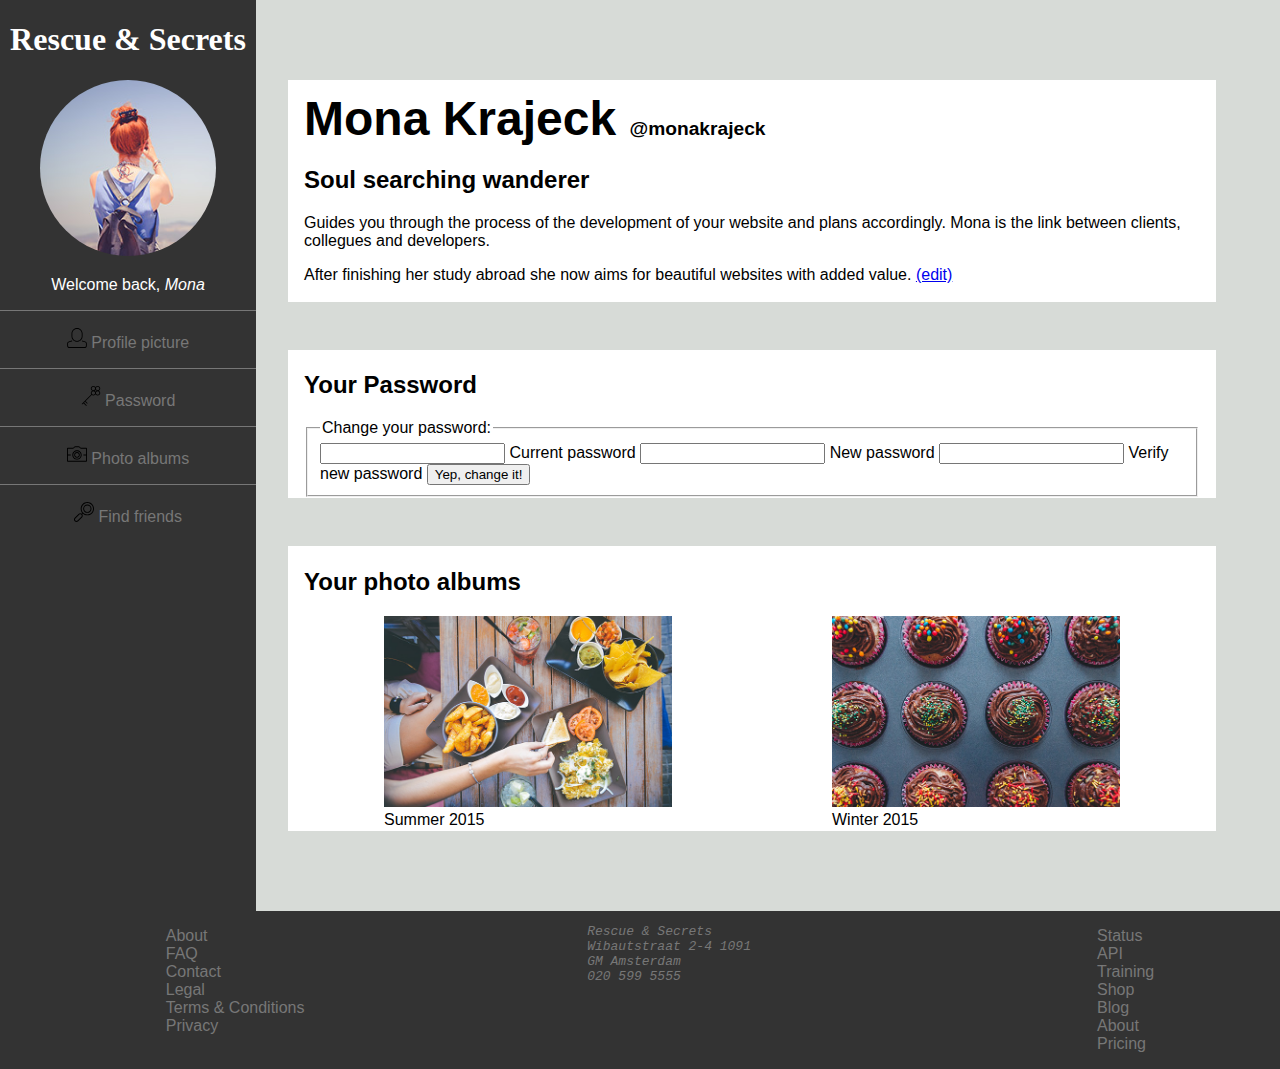
<file: css-to-the-rescue/week1/index.html>
<!DOCTYPE html>
<html lang="en">
	<head>
		<meta charset="utf-8">
		<title>Profile of Mona Krajeck</title>
		<meta name="description" content="">
		<meta name="viewport" content="width=device-width, initial-scale=1">
		<link href='favicon.ico' rel='shortcut icon'>
        <link rel="stylesheet" type="text/css" href="style.css">
	</head>
	<body>

		<!-- De header, met een navigatie -->

		<header>
			<h1>Rescue & Secrets</h1>
			<figure>
				<img src="images/profile-picture-thumb.jpg" alt="Profile picture of Monica Krajeck">
			</figure>
			<p>Welcome back, <em>Mona</em></p>
			<nav>
				<ul>
					<li>
						<a href="#profile-picture">
							<svg xmlns="http://www.w3.org/2000/svg" version="1.1" x="0" y="0" width="622.4" height="622.4" viewBox="0 0 622.4 622.4" xml:space="preserve"><path d="M312.5 430.4c-95.3 0-172.9-77.6-172.9-172.9v-84.6C139.6 77.6 217.1 0 312.5 0 407.8 0 485.4 77.6 485.4 172.9v84.6C485.4 352.8 407.8 430.4 312.5 430.4zM312.5 27.4c-80.2 0-145.5 65.3-145.5 145.5v84.6c0 80.2 65.3 145.5 145.5 145.5 80.2 0 145.5-65.3 145.5-145.5v-84.6C458 92.7 392.7 27.4 312.5 27.4zM543.8 622.4H78.6c-40.5 0-73.4-32.9-73.4-73.4V484.6c0-24 12.1-56.1 69.6-72.9l69.6-19.3c7.3-2 14.8 2.3 16.9 9.6 2 7.3-2.3 14.8-9.6 16.9l-69.4 19.2c-49.7 14.5-49.7 38.6-49.7 46.5v64.4c0 25.4 20.6 46 46 46h465.2c25.4 0 46-20.6 46-46V484.6c0-21.4-16.8-37-49.8-46.5l-66.2-18.5c-7.3-2-11.5-9.6-9.5-16.9 2-7.3 9.6-11.6 16.9-9.5l66.3 18.5c57.6 16.6 69.7 48.8 69.7 72.9v64.4C617.2 589.5 584.3 622.4 543.8 622.4z"/></svg>
							Profile picture
						</a>
					</li>
					<li>
						<a href="#password">
							<svg xmlns="http://www.w3.org/2000/svg" version="1.1" x="0" y="0" width="663.1" height="663.1" viewBox="0 0 663.1 663.1" xml:space="preserve"><path d="M552.4 170.2c-46.9 0-85.1-38.2-85.1-85.1 0-46.9 38.2-85.1 85.1-85.1 46.9 0 85.1 38.2 85.1 85.1C637.5 132.1 599.3 170.2 552.4 170.2zM552.4 28.6c-31.2 0-56.6 25.4-56.6 56.6 0 31.2 25.4 56.6 56.6 56.6 31.2 0 56.6-25.4 56.6-56.6C609 53.9 583.6 28.6 552.4 28.6zM552.4 318.4L552.4 318.4c-46.9 0-85.1-38.2-85.1-85.1 0-46.9 38.2-85.1 85.1-85.1 46.9 0 85.1 38.2 85.1 85.1C637.5 280.2 599.4 318.4 552.4 318.4zM552.4 176.7c-31.2 0-56.6 25.4-56.6 56.6 0 31.2 25.4 56.6 56.6 56.6 31.2 0 56.6-25.4 56.6-56.6C609 202.1 583.6 176.7 552.4 176.7z"/><path d="M410.4 170.2h0c-46.9 0-85.1-38.2-85.1-85.1 0-46.9 38.2-85.1 85.1-85.1 46.9 0 85.1 38.2 85.1 85.1 0 22.7-8.8 44.1-24.9 60.2C454.5 161.4 433.1 170.2 410.4 170.2zM410.3 28.6c-31.2 0-56.6 25.4-56.6 56.6 0 31.2 25.4 56.6 56.6 56.6h0c15.1 0 29.3-5.9 40-16.6 10.7-10.7 16.6-24.9 16.6-40C466.9 53.9 441.5 28.6 410.3 28.6zM410.3 318.4L410.3 318.4c-46.9 0-85.1-38.2-85.1-85.1 0-46.9 38.2-85.1 85.1-85.1 46.9 0 85.1 38.2 85.1 85.1C495.4 280.2 457.3 318.4 410.3 318.4zM410.3 176.7c-31.2 0-56.6 25.4-56.6 56.6 0 31.2 25.4 56.6 56.6 56.6 31.2 0 56.6-25.4 56.6-56.6C466.9 202.1 441.5 176.7 410.3 176.7z"/><path d="M39.8 611.4c-3.7 0-7.3-1.4-10.1-4.2 -5.6-5.6-5.6-14.6 0-20.2l313.5-313.5c5.6-5.6 14.6-5.6 20.2 0 5.6 5.6 5.6 14.6 0 20.2L49.9 607.2C47.1 610 43.5 611.4 39.8 611.4zM202.8 585.6c-3.7 0-7.3-1.4-10.1-4.2l-63.5-63.5c-5.6-5.6-5.6-14.6 0-20.2 5.6-5.6 14.6-5.6 20.2 0l63.5 63.5c5.6 5.6 5.6 14.6 0 20.2C210.1 584.2 206.4 585.6 202.8 585.6zM176.1 663.1c-3.7 0-7.3-1.4-10.1-4.2L77.1 570c-5.6-5.6-5.6-14.6 0-20.2 5.6-5.6 14.6-5.6 20.2 0l88.9 88.9c5.6 5.6 5.6 14.6 0 20.2C183.4 661.7 179.7 663.1 176.1 663.1z"/></svg>
							Password
						</a>
					</li>
					<li>
						<a href="#photo-albums">
							<svg xmlns="http://www.w3.org/2000/svg" version="1.1" x="0" y="0" width="612" height="612" viewBox="0 0 612 612" xml:space="preserve"><path d="M581.3 541.3H30.7C13.8 541.3 0 527.5 0 510.5V145.2c0-17 13.8-30.7 30.7-30.7h149.7c4.9 0 13.2-3.8 16.4-7.4l16.7-19c8.6-9.8 24.9-17.2 38-17.2h107.4c13.1 0 29.4 7.4 38 17.2l16.7 19c3.2 3.7 11.5 7.4 16.4 7.4h151.3c17 0 30.7 13.8 30.7 30.7v365.3C612 527.5 598.2 541.3 581.3 541.3zM30.7 143.2c-1.1 0-2 0.9-2 2v365.3c0 1.1 0.9 2 2 2h550.5c1.1 0 2-0.9 2-2V145.2c0-1.1-0.9-2-2-2H430c-13.1 0-29.4-7.4-38-17.2l-16.7-19c-3.2-3.7-11.5-7.4-16.4-7.4H251.5c-4.9 0-13.2 3.7-16.4 7.4l-16.7 19c-8.6 9.8-24.9 17.2-38 17.2H30.7zM306 476.7c-79.2 0-143.6-64.4-143.6-143.6 0-79.2 64.4-143.6 143.6-143.6s143.6 64.4 143.6 143.6C449.6 412.2 385.2 476.7 306 476.7zM306 218.1c-63.4 0-114.9 51.6-114.9 114.9 0 63.4 51.6 114.9 114.9 114.9s114.9-51.6 114.9-114.9C420.9 269.7 369.4 218.1 306 218.1zM593 350.7h-81.2c-7.9 0-14.4-6.4-14.4-14.4s6.4-14.4 14.4-14.4h81.2c7.9 0 14.4 6.4 14.4 14.4S600.9 350.7 593 350.7zM105.7 350.7H19.7c-7.9 0-14.4-6.4-14.4-14.4s6.4-14.4 14.4-14.4h86c7.9 0 14.4 6.4 14.4 14.4S113.6 350.7 105.7 350.7zM306 419.6c-47.7 0-86.5-38.8-86.5-86.5 0-47.7 38.8-86.5 86.5-86.5 47.7 0 86.5 38.8 86.5 86.5C392.5 380.8 353.7 419.6 306 419.6zM306 275.3c-31.9 0-57.8 25.9-57.8 57.8 0 31.9 25.9 57.8 57.8 57.8 31.9 0 57.8-25.9 57.8-57.8C363.8 301.2 337.9 275.3 306 275.3z"/></svg>
							Photo albums
						</a>
					</li>
					<li>
						<a href="#find-friends">
							<svg xmlns="http://www.w3.org/2000/svg" version="1.1" x="0" y="0" width="612" height="612" viewBox="0 0 612 612" xml:space="preserve"><path d="M408 407.9c-54.5 0-105.7-21.2-144.2-59.7 -79.5-79.5-79.5-208.9 0-288.4 38.5-38.5 89.7-59.7 144.2-59.7 54.5 0 105.7 21.2 144.2 59.7C590.8 98.3 612 149.5 612 204s-21.2 105.7-59.7 144.2C513.7 386.7 462.5 407.9 408 407.9zM408 29.2c-46.7 0-90.6 18.2-123.6 51.2 -68.1 68.1-68.1 179 0 247.2 33 33 76.9 51.2 123.6 51.2 46.7 0 90.6-18.2 123.6-51.2 33-33 51.2-76.9 51.2-123.6s-18.2-90.6-51.2-123.6C498.6 47.4 454.7 29.2 408 29.2zM244.2 382.4c-3.7 0-7.5-1.4-10.3-4.3 -5.7-5.7-5.7-14.9 0-20.6l23.4-23.4c5.7-5.7 14.9-5.7 20.6 0 5.7 5.7 5.7 14.9 0 20.6L254.5 378.1C251.7 381 247.9 382.4 244.2 382.4zM75.6 612c-20.2 0-39.2-7.9-53.4-22.1C7.9 575.6 0 556.6 0 536.4c0-20.2 7.9-39.2 22.1-53.4l116.3-116.3c14.3-14.3 33.2-22.1 53.4-22.1 20.2 0 39.2 7.9 53.4 22.1 29.5 29.5 29.5 77.4 0 106.9L129 589.9C114.7 604.1 95.7 612 75.6 612zM191.8 373.8c-12.4 0-24 4.8-32.8 13.6L42.8 503.7c-8.8 8.8-13.6 20.4-13.6 32.8 0 12.4 4.8 24 13.6 32.8 8.8 8.8 20.4 13.6 32.8 13.6 12.4 0 24-4.8 32.8-13.6l116.3-116.3c18.1-18.1 18.1-47.5 0-65.6C215.9 378.6 204.2 373.8 191.8 373.8zM408 332.3c-34.3 0-66.5-13.4-90.7-37.6 -50-50-50-131.4 0-181.5 24.2-24.2 56.5-37.6 90.7-37.6 34.3 0 66.5 13.4 90.7 37.6 50 50 50 131.4 0 181.5C474.5 318.9 442.3 332.3 408 332.3zM408 104.8c-26.5 0-51.4 10.3-70.1 29 -38.6 38.6-38.6 101.5 0 140.2 18.7 18.7 43.6 29 70.1 29 26.5 0 51.4-10.3 70.1-29 38.6-38.7 38.6-101.5 0-140.2C459.4 115.2 434.5 104.8 408 104.8z"/></svg>
							Find friends
						</a>
					</li>
				</ul>
			</nav>
		</header>



		<!-- De main content begint hier -->
		<main>
			<article>
				<header>
					<h1>Mona Krajeck <span>@monakrajeck</span></h1>
					<h2>Soul searching wanderer</h2>
				</header>
				<p>
					Guides you through the process of the development of your website and plans accordingly. Mona is the link between clients, collegues and developers.
				</p>
				<p>
					After finishing her study abroad she now aims for beautiful websites with added value. <a href="/">(edit)</a>
				</p>
			</article>


			<section id="profile-picture">
				<div>
					<figure class="current-profile-picture">
						<img class="profile-picture" src="images/profile-picture.jpg">
					</figure>
				</div>
								<div>
					<header>
										<h2>Your profile picture</h2>
						<h3>Upload a new profile picture</h3>
					</header>
					<a title="Opens upload window" role="button" href="/">Upload</a>
				</div>
				<header>
								<h3>Select a filter</h3>
					</header>
				<section class="filter-effects">
									<figure class="effect-01">
						<img class="profile-picture " src="images/profile-picture.jpg" alt="Image effect: lighten">
						<figcaption>Lighten</figcaption>
					</figure>

									<figure class="effect-02">
						<img class="profile-picture" src="images/profile-picture.jpg" alt="Image effect: overlay">
						<figcaption>Overlay</figcaption>
					</figure>

								<figure class="effect-03">
						<img class="profile-picture" src="images/profile-picture.jpg" alt="Image effect: soft light">
						<figcaption>Soft Light</figcaption>
					</figure>

					<figure class="effect-04">
							<img class="profile-picture" src="images/profile-picture.jpg" alt="Image effect: color">
						<figcaption>Color</figcaption>
					</figure>

										<figure class="effect-05">
						<img class="profile-picture" src="images/profile-picture.jpg" alt="Image effect: difference">
						<figcaption>Difference</figcaption>
					</figure>
				</section>
						<a role="button" href="/">Save</a>
			</section>


			<article id="password">
				<header>
					<h2>Your Password</h2>
				</header>

				<form action="" method="post">
					<fieldset>
						<legend>Change your password:</legend>
						<label>
							<input id="current-password" type="password" required>
							<span>Current password</span>
						</label>
						<label>
							<input id="current-password" type="password" required>
							<span>New password</span>
						</label>
						<label>
							<input id="current-password" type="password" required>
							<span>Verify new password</span>
						</label>
						<button role="button" type="submit">Yep, change it!</button>
					</fieldset>
				</form>
			</article>

			<article id="photo-albums">
				<header>
					<h2>Your photo albums</h2>
				</header>

				<figure>
					<img src="images/image-01.jpg" alt="Photoalbum of Summer 2015">
					<figcaption>
						Summer 2015
					</figcaption>
				</figure>
				<figure>
					<img src="images/image-02.jpg" alt="Photoalbum of winter 2015">
					<figcaption>
						Winter 2015
					</figcaption>
				</figure>
			</article>
			<!-- Dit mag je in week 3 uit de comments halen. -->
				<!-- <article id="find-friends">
					<header>
						<h2>Find friends</h2>
						<a href="#password">
													<svg xmlns="http://www.w3.org/2000/svg" version="1.1" x="0" y="0" width="612" height="612" viewBox="0 0 612 612" xml:space="preserve"><path d="M423.2 438c-3.8 0-7.5-1.4-10.4-4.3L178.4 199.2c-5.7-5.7-5.7-15.1 0-20.8 5.8-5.8 15.1-5.8 20.8 0l234.5 234.5c5.8 5.8 5.8 15.1 0 20.8C430.8 436.5 427 438 423.2 438zM188.8 438c-3.8 0-7.5-1.4-10.4-4.3 -5.7-5.7-5.7-15.1 0-20.8l234.4-234.5c5.8-5.8 15.1-5.8 20.8 0 5.8 5.7 5.8 15.1 0 20.8l-234.4 234.5C196.3 436.5 192.5 438 188.8 438z"/><path d="M306 612v-14.7l0 14.7c-168.7 0-306-137.3-306-306C0 137.3 137.3 0 306 0c168.7 0 306 137.3 306 306C612 474.7 474.7 612 306 612zM306 29.4c-152.5 0-276.6 124.1-276.6 276.6 0 152.5 124.1 276.6 276.6 276.6h0c152.5 0 276.5-124.1 276.5-276.6C582.6 153.5 458.5 29.4 306 29.4z"/></svg>
												</a>
					</header>
									<figure class="effect-01">
						<img class="profile-picture " src="images/profile-picture-08.jpg">
											<figcaption>Sarah S.</figcaption>
					</figure>
					<figure class="effect-04">
											<img class="profile-picture " src="images/profile-picture-01.jpg">
						<figcaption>Nerwin B.</figcaption>
					</figure>
					<figure class="effect-01">
						<img class="profile-picture " src="images/profile-picture-02.jpg">
						<figcaption>Lighten</figcaption>
					</figure>
										<figure class="effect-03">
						<img class="profile-picture " src="images/profile-picture-03.jpg">
											<figcaption>Lighten</figcaption>
					</figure>
					<figure class="effect-01">
										<img class="profile-picture " src="images/profile-picture-04.jpg">
						<figcaption>Lighten</figcaption>
					</figure>
										<figure class="effect-05">
						<img class="profile-picture " src="images/profile-picture-05.jpg">
											<figcaption>Lighten</figcaption>
					</figure>
					<figure class="effect-01">
										<img class="profile-picture " src="images/profile-picture-06.jpg">
						<figcaption>Lighten</figcaption>
					</figure>
										<figure class="effect-05">
						<img class="profile-picture " src="images/profile-picture-07.jpg">
											<figcaption>Lighten</figcaption>
					</figure>
				</article>
				<div title="Load more articles" class="loader">Loading…</div> -->
		</main>
		<footer>
			<nav>
				<ul>
					<li><a href="">About</a></li>
					<li><a href="">FAQ</a></li>
					<li><a href="">Contact</a></li>
					<li><a href="">Legal</a></li>
					<li><a href="">Terms & Conditions</a></li>
					<li><a href="">Privacy</a></li>
				</ul>
			</nav>
			<address>
				<pre>
    Rescue & Secrets
    Wibautstraat 2-4 1091
    GM Amsterdam 
    020 599 5555
				</pre>
			</address>
			<ul>
				<li><a href="">Status</a></li>
				<li><a href="">API</a></li>
				<li><a href="">Training</a></li>
				<li><a href="">Shop</a></li>
				<li><a href="">Blog</a></li>
				<li><a href="">About</a></li>
				<li><a href="">Pricing</a></li>
			</ul>
		</footer>
	</body>
</html>
</file>
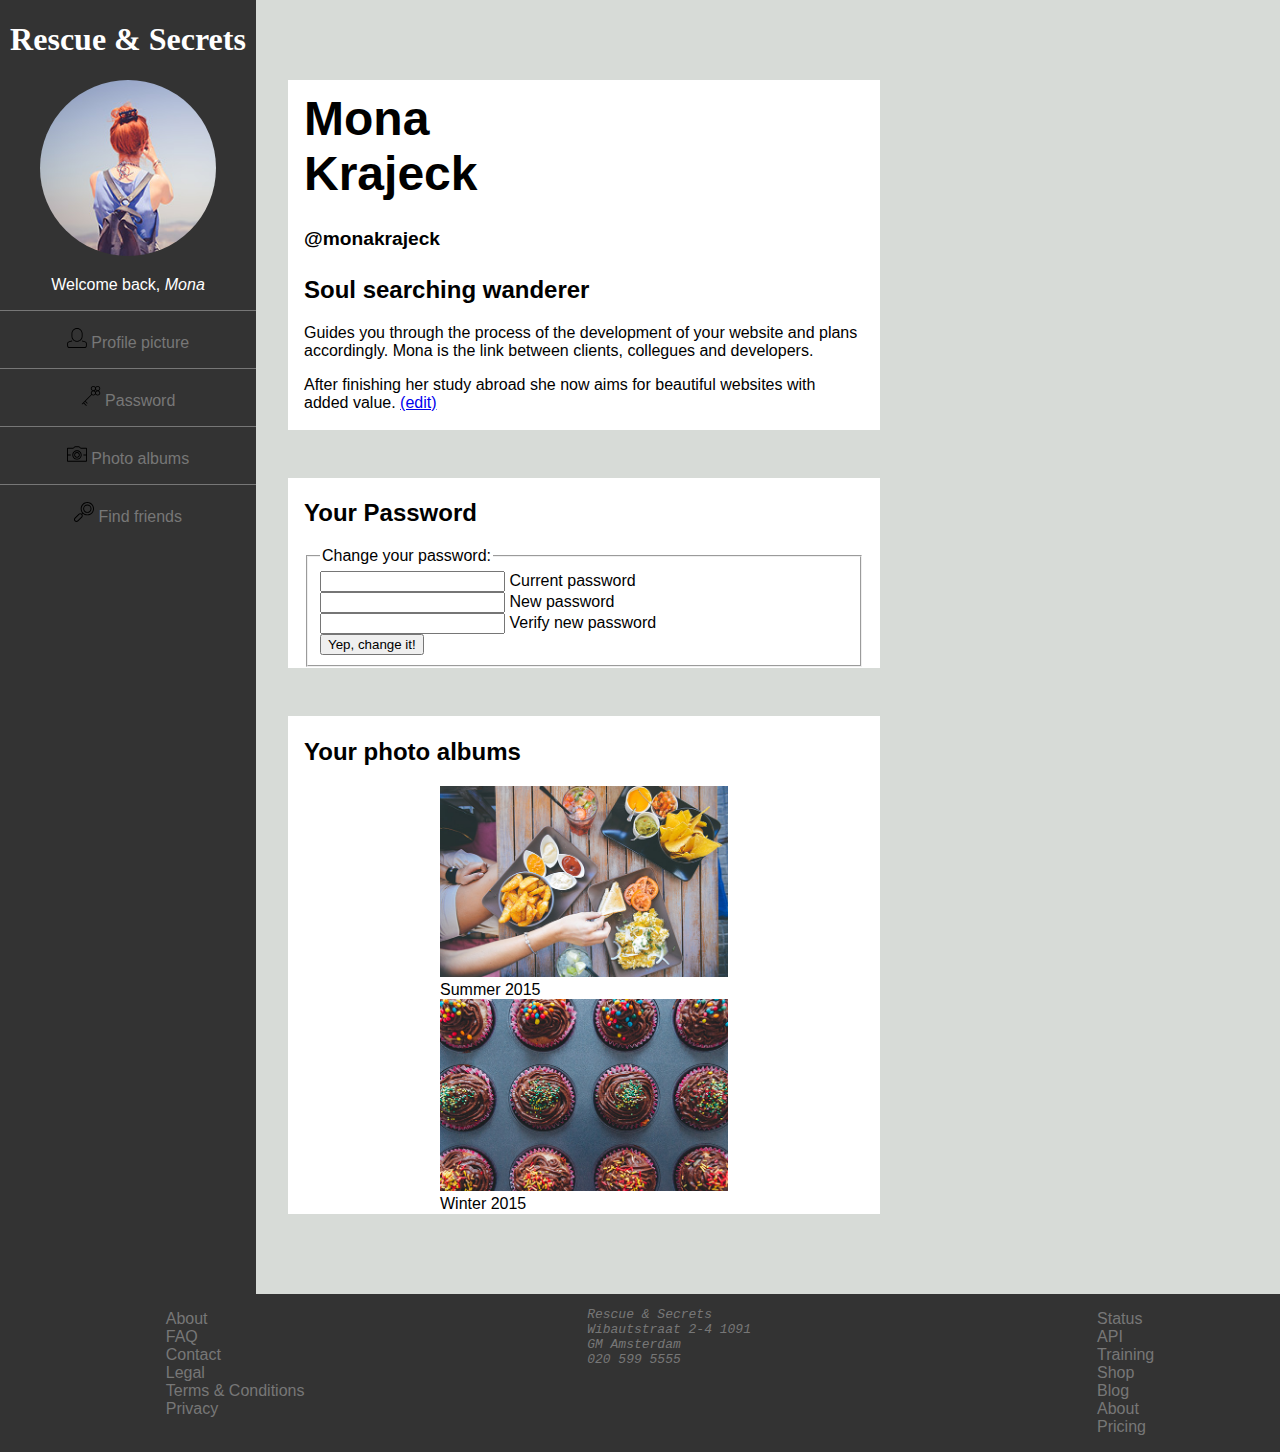
<file: css-to-the-rescue/week2/index.html>
<!DOCTYPE html>
<html lang="en">
	<head>
		<meta charset="utf-8">
		<title>Profile of Mona Krajeck</title>
		<meta name="description" content="">
		<meta name="viewport" content="width=device-width, initial-scale=1">
		<link href='favicon.ico' rel='shortcut icon'>
        <link rel="stylesheet" type="text/css" href="style.css">
	</head>
	<body>

		<!-- De header, met een navigatie -->

		<header>
			<h1>Rescue & Secrets</h1>
			<figure>
				<img src="images/profile-picture-thumb.jpg" alt="Profile picture of Monica Krajeck">
			</figure>
			<p>Welcome back, <em>Mona</em></p>
			<nav>
				<ul>
					<li>
						<a href="#profile-picture">
							<svg xmlns="http://www.w3.org/2000/svg" version="1.1" x="0" y="0" width="622.4" height="622.4" viewBox="0 0 622.4 622.4" xml:space="preserve"><path d="M312.5 430.4c-95.3 0-172.9-77.6-172.9-172.9v-84.6C139.6 77.6 217.1 0 312.5 0 407.8 0 485.4 77.6 485.4 172.9v84.6C485.4 352.8 407.8 430.4 312.5 430.4zM312.5 27.4c-80.2 0-145.5 65.3-145.5 145.5v84.6c0 80.2 65.3 145.5 145.5 145.5 80.2 0 145.5-65.3 145.5-145.5v-84.6C458 92.7 392.7 27.4 312.5 27.4zM543.8 622.4H78.6c-40.5 0-73.4-32.9-73.4-73.4V484.6c0-24 12.1-56.1 69.6-72.9l69.6-19.3c7.3-2 14.8 2.3 16.9 9.6 2 7.3-2.3 14.8-9.6 16.9l-69.4 19.2c-49.7 14.5-49.7 38.6-49.7 46.5v64.4c0 25.4 20.6 46 46 46h465.2c25.4 0 46-20.6 46-46V484.6c0-21.4-16.8-37-49.8-46.5l-66.2-18.5c-7.3-2-11.5-9.6-9.5-16.9 2-7.3 9.6-11.6 16.9-9.5l66.3 18.5c57.6 16.6 69.7 48.8 69.7 72.9v64.4C617.2 589.5 584.3 622.4 543.8 622.4z"/></svg>
							Profile picture
						</a>
					</li>
					<li>
						<a href="#password">
							<svg xmlns="http://www.w3.org/2000/svg" version="1.1" x="0" y="0" width="663.1" height="663.1" viewBox="0 0 663.1 663.1" xml:space="preserve"><path d="M552.4 170.2c-46.9 0-85.1-38.2-85.1-85.1 0-46.9 38.2-85.1 85.1-85.1 46.9 0 85.1 38.2 85.1 85.1C637.5 132.1 599.3 170.2 552.4 170.2zM552.4 28.6c-31.2 0-56.6 25.4-56.6 56.6 0 31.2 25.4 56.6 56.6 56.6 31.2 0 56.6-25.4 56.6-56.6C609 53.9 583.6 28.6 552.4 28.6zM552.4 318.4L552.4 318.4c-46.9 0-85.1-38.2-85.1-85.1 0-46.9 38.2-85.1 85.1-85.1 46.9 0 85.1 38.2 85.1 85.1C637.5 280.2 599.4 318.4 552.4 318.4zM552.4 176.7c-31.2 0-56.6 25.4-56.6 56.6 0 31.2 25.4 56.6 56.6 56.6 31.2 0 56.6-25.4 56.6-56.6C609 202.1 583.6 176.7 552.4 176.7z"/><path d="M410.4 170.2h0c-46.9 0-85.1-38.2-85.1-85.1 0-46.9 38.2-85.1 85.1-85.1 46.9 0 85.1 38.2 85.1 85.1 0 22.7-8.8 44.1-24.9 60.2C454.5 161.4 433.1 170.2 410.4 170.2zM410.3 28.6c-31.2 0-56.6 25.4-56.6 56.6 0 31.2 25.4 56.6 56.6 56.6h0c15.1 0 29.3-5.9 40-16.6 10.7-10.7 16.6-24.9 16.6-40C466.9 53.9 441.5 28.6 410.3 28.6zM410.3 318.4L410.3 318.4c-46.9 0-85.1-38.2-85.1-85.1 0-46.9 38.2-85.1 85.1-85.1 46.9 0 85.1 38.2 85.1 85.1C495.4 280.2 457.3 318.4 410.3 318.4zM410.3 176.7c-31.2 0-56.6 25.4-56.6 56.6 0 31.2 25.4 56.6 56.6 56.6 31.2 0 56.6-25.4 56.6-56.6C466.9 202.1 441.5 176.7 410.3 176.7z"/><path d="M39.8 611.4c-3.7 0-7.3-1.4-10.1-4.2 -5.6-5.6-5.6-14.6 0-20.2l313.5-313.5c5.6-5.6 14.6-5.6 20.2 0 5.6 5.6 5.6 14.6 0 20.2L49.9 607.2C47.1 610 43.5 611.4 39.8 611.4zM202.8 585.6c-3.7 0-7.3-1.4-10.1-4.2l-63.5-63.5c-5.6-5.6-5.6-14.6 0-20.2 5.6-5.6 14.6-5.6 20.2 0l63.5 63.5c5.6 5.6 5.6 14.6 0 20.2C210.1 584.2 206.4 585.6 202.8 585.6zM176.1 663.1c-3.7 0-7.3-1.4-10.1-4.2L77.1 570c-5.6-5.6-5.6-14.6 0-20.2 5.6-5.6 14.6-5.6 20.2 0l88.9 88.9c5.6 5.6 5.6 14.6 0 20.2C183.4 661.7 179.7 663.1 176.1 663.1z"/></svg>
							Password
						</a>
					</li>
					<li>
						<a href="#photo-albums">
							<svg xmlns="http://www.w3.org/2000/svg" version="1.1" x="0" y="0" width="612" height="612" viewBox="0 0 612 612" xml:space="preserve"><path d="M581.3 541.3H30.7C13.8 541.3 0 527.5 0 510.5V145.2c0-17 13.8-30.7 30.7-30.7h149.7c4.9 0 13.2-3.8 16.4-7.4l16.7-19c8.6-9.8 24.9-17.2 38-17.2h107.4c13.1 0 29.4 7.4 38 17.2l16.7 19c3.2 3.7 11.5 7.4 16.4 7.4h151.3c17 0 30.7 13.8 30.7 30.7v365.3C612 527.5 598.2 541.3 581.3 541.3zM30.7 143.2c-1.1 0-2 0.9-2 2v365.3c0 1.1 0.9 2 2 2h550.5c1.1 0 2-0.9 2-2V145.2c0-1.1-0.9-2-2-2H430c-13.1 0-29.4-7.4-38-17.2l-16.7-19c-3.2-3.7-11.5-7.4-16.4-7.4H251.5c-4.9 0-13.2 3.7-16.4 7.4l-16.7 19c-8.6 9.8-24.9 17.2-38 17.2H30.7zM306 476.7c-79.2 0-143.6-64.4-143.6-143.6 0-79.2 64.4-143.6 143.6-143.6s143.6 64.4 143.6 143.6C449.6 412.2 385.2 476.7 306 476.7zM306 218.1c-63.4 0-114.9 51.6-114.9 114.9 0 63.4 51.6 114.9 114.9 114.9s114.9-51.6 114.9-114.9C420.9 269.7 369.4 218.1 306 218.1zM593 350.7h-81.2c-7.9 0-14.4-6.4-14.4-14.4s6.4-14.4 14.4-14.4h81.2c7.9 0 14.4 6.4 14.4 14.4S600.9 350.7 593 350.7zM105.7 350.7H19.7c-7.9 0-14.4-6.4-14.4-14.4s6.4-14.4 14.4-14.4h86c7.9 0 14.4 6.4 14.4 14.4S113.6 350.7 105.7 350.7zM306 419.6c-47.7 0-86.5-38.8-86.5-86.5 0-47.7 38.8-86.5 86.5-86.5 47.7 0 86.5 38.8 86.5 86.5C392.5 380.8 353.7 419.6 306 419.6zM306 275.3c-31.9 0-57.8 25.9-57.8 57.8 0 31.9 25.9 57.8 57.8 57.8 31.9 0 57.8-25.9 57.8-57.8C363.8 301.2 337.9 275.3 306 275.3z"/></svg>
							Photo albums
						</a>
					</li>
					<li>
						<a href="#find-friends">
							<svg xmlns="http://www.w3.org/2000/svg" version="1.1" x="0" y="0" width="612" height="612" viewBox="0 0 612 612" xml:space="preserve"><path d="M408 407.9c-54.5 0-105.7-21.2-144.2-59.7 -79.5-79.5-79.5-208.9 0-288.4 38.5-38.5 89.7-59.7 144.2-59.7 54.5 0 105.7 21.2 144.2 59.7C590.8 98.3 612 149.5 612 204s-21.2 105.7-59.7 144.2C513.7 386.7 462.5 407.9 408 407.9zM408 29.2c-46.7 0-90.6 18.2-123.6 51.2 -68.1 68.1-68.1 179 0 247.2 33 33 76.9 51.2 123.6 51.2 46.7 0 90.6-18.2 123.6-51.2 33-33 51.2-76.9 51.2-123.6s-18.2-90.6-51.2-123.6C498.6 47.4 454.7 29.2 408 29.2zM244.2 382.4c-3.7 0-7.5-1.4-10.3-4.3 -5.7-5.7-5.7-14.9 0-20.6l23.4-23.4c5.7-5.7 14.9-5.7 20.6 0 5.7 5.7 5.7 14.9 0 20.6L254.5 378.1C251.7 381 247.9 382.4 244.2 382.4zM75.6 612c-20.2 0-39.2-7.9-53.4-22.1C7.9 575.6 0 556.6 0 536.4c0-20.2 7.9-39.2 22.1-53.4l116.3-116.3c14.3-14.3 33.2-22.1 53.4-22.1 20.2 0 39.2 7.9 53.4 22.1 29.5 29.5 29.5 77.4 0 106.9L129 589.9C114.7 604.1 95.7 612 75.6 612zM191.8 373.8c-12.4 0-24 4.8-32.8 13.6L42.8 503.7c-8.8 8.8-13.6 20.4-13.6 32.8 0 12.4 4.8 24 13.6 32.8 8.8 8.8 20.4 13.6 32.8 13.6 12.4 0 24-4.8 32.8-13.6l116.3-116.3c18.1-18.1 18.1-47.5 0-65.6C215.9 378.6 204.2 373.8 191.8 373.8zM408 332.3c-34.3 0-66.5-13.4-90.7-37.6 -50-50-50-131.4 0-181.5 24.2-24.2 56.5-37.6 90.7-37.6 34.3 0 66.5 13.4 90.7 37.6 50 50 50 131.4 0 181.5C474.5 318.9 442.3 332.3 408 332.3zM408 104.8c-26.5 0-51.4 10.3-70.1 29 -38.6 38.6-38.6 101.5 0 140.2 18.7 18.7 43.6 29 70.1 29 26.5 0 51.4-10.3 70.1-29 38.6-38.7 38.6-101.5 0-140.2C459.4 115.2 434.5 104.8 408 104.8z"/></svg>
							Find friends
						</a>
					</li>
				</ul>
			</nav>
		</header>



		<!-- De main content begint hier -->
		<main>
			<article>
				<header>
					<h1>Mona Krajeck <span>@monakrajeck</span></h1>
					<h2>Soul searching wanderer</h2>
				</header>
				<p>
					Guides you through the process of the development of your website and plans accordingly. Mona is the link between clients, collegues and developers.
				</p>
				<p>
					After finishing her study abroad she now aims for beautiful websites with added value. <a href="/">(edit)</a>
				</p>
			</article>


			<section id="profile-picture">
                <span><a href="#">close</a></span>
				<div>
					<figure class="current-profile-picture">
						<img class="profile-picture" src="images/profile-picture.jpg">
					</figure>
				</div>
								<div>
					<header>
										<h2>Your profile picture</h2>
						<h3>Upload a new profile picture</h3>
					</header>
					<a title="Opens upload window" role="button" href="/">Upload</a>
				</div>
				<header>
								<h3>Select a filter</h3>
					</header>
				<section class="filter-effects">
									<figure class="effect-01">
						<img class="profile-picture " src="images/profile-picture.jpg" alt="Image effect: lighten">
						<figcaption>Lighten</figcaption>
					</figure>

									<figure class="effect-02">
						<img class="profile-picture" src="images/profile-picture.jpg" alt="Image effect: overlay">
						<figcaption>Overlay</figcaption>
					</figure>

								<figure class="effect-03">
						<img class="profile-picture" src="images/profile-picture.jpg" alt="Image effect: soft light">
						<figcaption>Soft Light</figcaption>
					</figure>

					<figure class="effect-04">
							<img class="profile-picture" src="images/profile-picture.jpg" alt="Image effect: color">
						<figcaption>Color</figcaption>
					</figure>

										<figure class="effect-05">
						<img class="profile-picture" src="images/profile-picture.jpg" alt="Image effect: difference">
						<figcaption>Difference</figcaption>
					</figure>
				</section>
						<a role="button" href="/">Save</a>
			</section>


			<article id="password">
				<header>
					<h2>Your Password</h2>
				</header>

				<form action="" method="post">
					<fieldset>
						<legend>Change your password:</legend>
						<label>
							<input id="current-password" type="password" required>
							<span>Current password</span>
						</label>
						<label>
							<input id="current-password" type="password" required>
							<span>New password</span>
						</label>
						<label>
							<input id="current-password" type="password" required>
							<span>Verify new password</span>
						</label>
						<button role="button" type="submit">Yep, change it!</button>
					</fieldset>
				</form>
			</article>

			<article id="photo-albums">
				<header>
					<h2>Your photo albums</h2>
				</header>

				<figure>
					<img src="images/image-01.jpg" alt="Photoalbum of Summer 2015">
					<figcaption>
						Summer 2015
					</figcaption>
				</figure>
				<figure>
					<img src="images/image-02.jpg" alt="Photoalbum of winter 2015">
					<figcaption>
						Winter 2015
					</figcaption>
				</figure>
			</article>
			<!-- Dit mag je in week 3 uit de comments halen. -->
				<!-- <article id="find-friends">
					<header>
						<h2>Find friends</h2>
						<a href="#password">
													<svg xmlns="http://www.w3.org/2000/svg" version="1.1" x="0" y="0" width="612" height="612" viewBox="0 0 612 612" xml:space="preserve"><path d="M423.2 438c-3.8 0-7.5-1.4-10.4-4.3L178.4 199.2c-5.7-5.7-5.7-15.1 0-20.8 5.8-5.8 15.1-5.8 20.8 0l234.5 234.5c5.8 5.8 5.8 15.1 0 20.8C430.8 436.5 427 438 423.2 438zM188.8 438c-3.8 0-7.5-1.4-10.4-4.3 -5.7-5.7-5.7-15.1 0-20.8l234.4-234.5c5.8-5.8 15.1-5.8 20.8 0 5.8 5.7 5.8 15.1 0 20.8l-234.4 234.5C196.3 436.5 192.5 438 188.8 438z"/><path d="M306 612v-14.7l0 14.7c-168.7 0-306-137.3-306-306C0 137.3 137.3 0 306 0c168.7 0 306 137.3 306 306C612 474.7 474.7 612 306 612zM306 29.4c-152.5 0-276.6 124.1-276.6 276.6 0 152.5 124.1 276.6 276.6 276.6h0c152.5 0 276.5-124.1 276.5-276.6C582.6 153.5 458.5 29.4 306 29.4z"/></svg>
												</a>
					</header>
									<figure class="effect-01">
						<img class="profile-picture " src="images/profile-picture-08.jpg">
											<figcaption>Sarah S.</figcaption>
					</figure>
					<figure class="effect-04">
											<img class="profile-picture " src="images/profile-picture-01.jpg">
						<figcaption>Nerwin B.</figcaption>
					</figure>
					<figure class="effect-01">
						<img class="profile-picture " src="images/profile-picture-02.jpg">
						<figcaption>Lighten</figcaption>
					</figure>
										<figure class="effect-03">
						<img class="profile-picture " src="images/profile-picture-03.jpg">
											<figcaption>Lighten</figcaption>
					</figure>
					<figure class="effect-01">
										<img class="profile-picture " src="images/profile-picture-04.jpg">
						<figcaption>Lighten</figcaption>
					</figure>
										<figure class="effect-05">
						<img class="profile-picture " src="images/profile-picture-05.jpg">
											<figcaption>Lighten</figcaption>
					</figure>
					<figure class="effect-01">
										<img class="profile-picture " src="images/profile-picture-06.jpg">
						<figcaption>Lighten</figcaption>
					</figure>
										<figure class="effect-05">
						<img class="profile-picture " src="images/profile-picture-07.jpg">
											<figcaption>Lighten</figcaption>
					</figure>
				</article>
				<div title="Load more articles" class="loader">Loading…</div> -->
		</main>
		<footer>
			<nav>
				<ul>
					<li><a href="">About</a></li>
					<li><a href="">FAQ</a></li>
					<li><a href="">Contact</a></li>
					<li><a href="">Legal</a></li>
					<li><a href="">Terms & Conditions</a></li>
					<li><a href="">Privacy</a></li>
				</ul>
			</nav>
			<address>
				<pre>
    Rescue & Secrets
    Wibautstraat 2-4 1091
    GM Amsterdam 
    020 599 5555
				</pre>
			</address>
			<ul>
				<li><a href="">Status</a></li>
				<li><a href="">API</a></li>
				<li><a href="">Training</a></li>
				<li><a href="">Shop</a></li>
				<li><a href="">Blog</a></li>
				<li><a href="">About</a></li>
				<li><a href="">Pricing</a></li>
			</ul>
		</footer>
	</body>
</html>
</file>
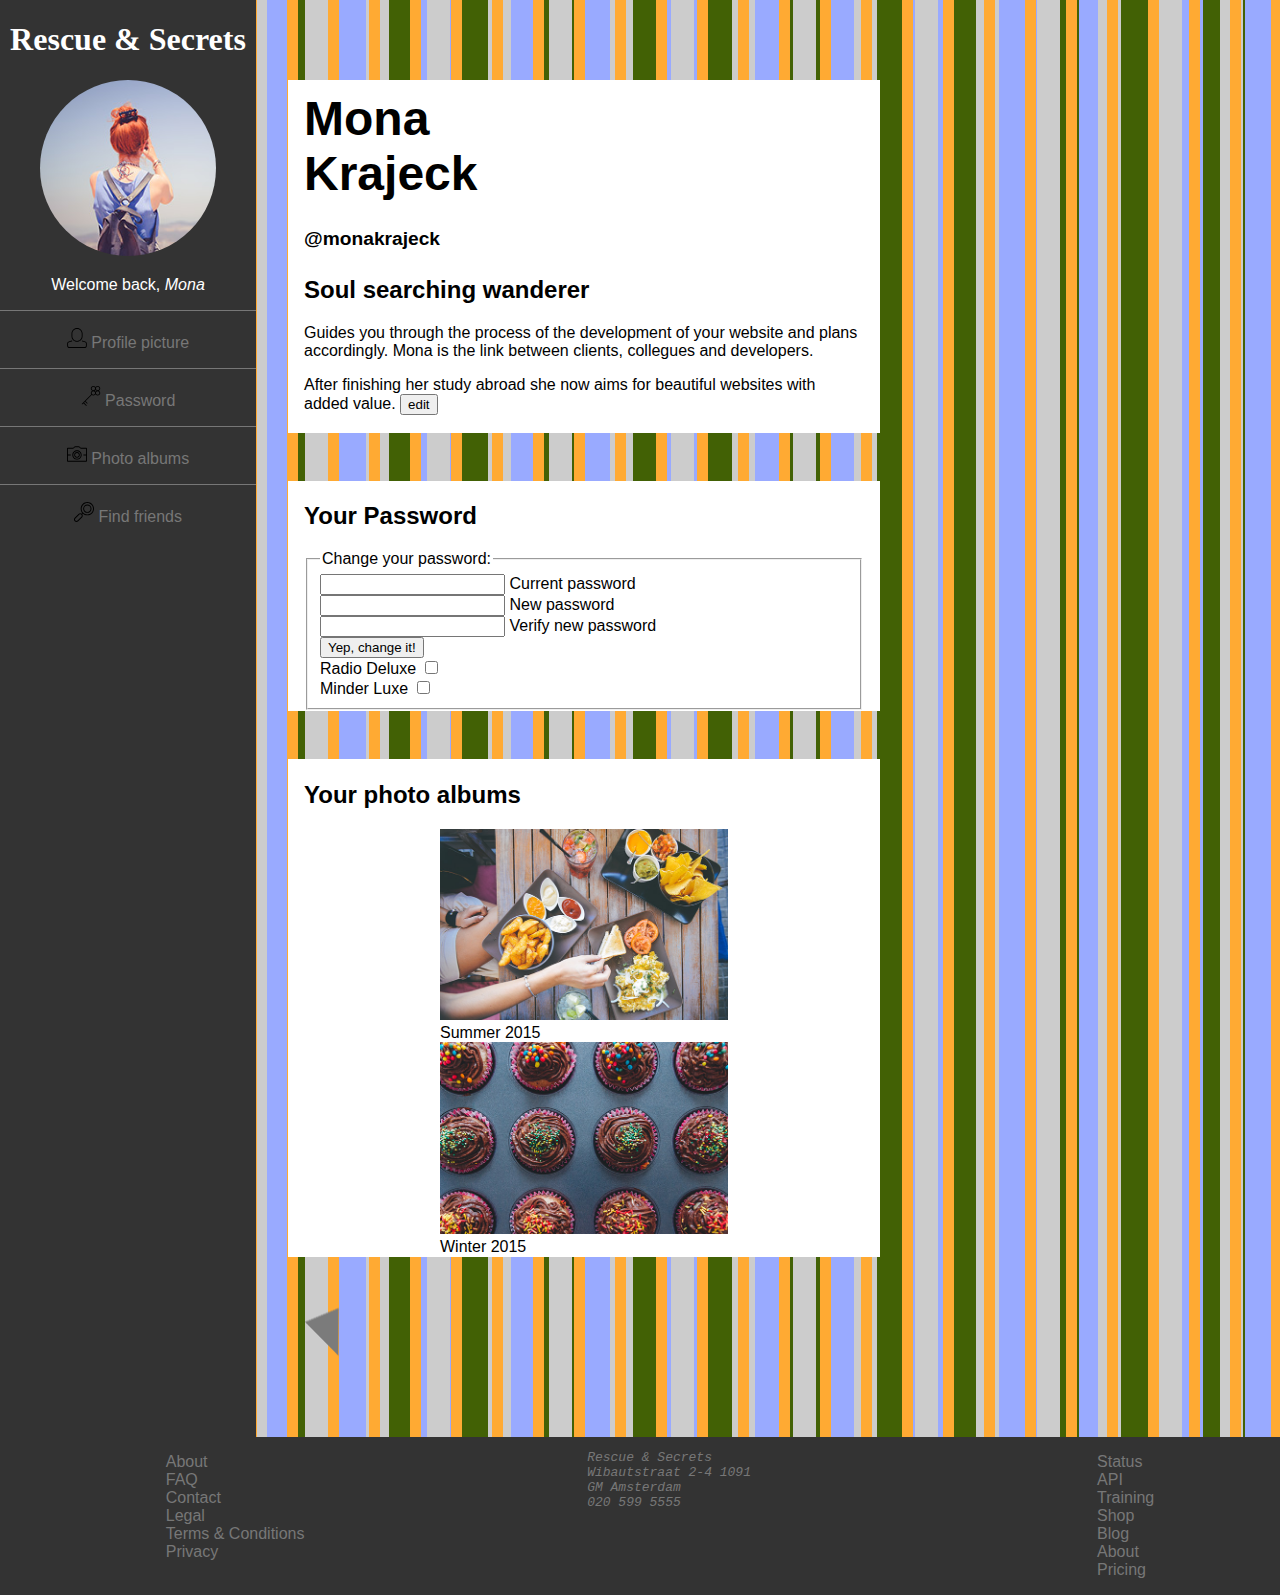
<file: css-to-the-rescue/week3/index.html>
<!DOCTYPE html>
<html lang="en">
	<head>
		<meta charset="utf-8">
		<title>Profile of Mona Krajeck</title>
		<meta name="description" content="">
		<meta name="viewport" content="width=device-width, initial-scale=1">
		<link href='favicon.ico' rel='shortcut icon'>
        <link rel="stylesheet" type="text/css" href="style.css">
	</head>
	<body>

		<!-- De header, met een navigatie -->

		<header>
			<h1>Rescue & Secrets</h1>
			<figure>
				<img src="images/profile-picture-thumb.jpg" alt="Profile picture of Monica Krajeck">
			</figure>
			<p>Welcome back, <em>Mona</em></p>
			<nav>
				<ul>
					<li>
						<a href="#profile-picture">
							<svg xmlns="http://www.w3.org/2000/svg" version="1.1" x="0" y="0" width="622.4" height="622.4" viewBox="0 0 622.4 622.4" xml:space="preserve"><path d="M312.5 430.4c-95.3 0-172.9-77.6-172.9-172.9v-84.6C139.6 77.6 217.1 0 312.5 0 407.8 0 485.4 77.6 485.4 172.9v84.6C485.4 352.8 407.8 430.4 312.5 430.4zM312.5 27.4c-80.2 0-145.5 65.3-145.5 145.5v84.6c0 80.2 65.3 145.5 145.5 145.5 80.2 0 145.5-65.3 145.5-145.5v-84.6C458 92.7 392.7 27.4 312.5 27.4zM543.8 622.4H78.6c-40.5 0-73.4-32.9-73.4-73.4V484.6c0-24 12.1-56.1 69.6-72.9l69.6-19.3c7.3-2 14.8 2.3 16.9 9.6 2 7.3-2.3 14.8-9.6 16.9l-69.4 19.2c-49.7 14.5-49.7 38.6-49.7 46.5v64.4c0 25.4 20.6 46 46 46h465.2c25.4 0 46-20.6 46-46V484.6c0-21.4-16.8-37-49.8-46.5l-66.2-18.5c-7.3-2-11.5-9.6-9.5-16.9 2-7.3 9.6-11.6 16.9-9.5l66.3 18.5c57.6 16.6 69.7 48.8 69.7 72.9v64.4C617.2 589.5 584.3 622.4 543.8 622.4z"/></svg>
							Profile picture
						</a>
					</li>
					<li>
						<a href="#password">
							<svg xmlns="http://www.w3.org/2000/svg" version="1.1" x="0" y="0" width="663.1" height="663.1" viewBox="0 0 663.1 663.1" xml:space="preserve"><path d="M552.4 170.2c-46.9 0-85.1-38.2-85.1-85.1 0-46.9 38.2-85.1 85.1-85.1 46.9 0 85.1 38.2 85.1 85.1C637.5 132.1 599.3 170.2 552.4 170.2zM552.4 28.6c-31.2 0-56.6 25.4-56.6 56.6 0 31.2 25.4 56.6 56.6 56.6 31.2 0 56.6-25.4 56.6-56.6C609 53.9 583.6 28.6 552.4 28.6zM552.4 318.4L552.4 318.4c-46.9 0-85.1-38.2-85.1-85.1 0-46.9 38.2-85.1 85.1-85.1 46.9 0 85.1 38.2 85.1 85.1C637.5 280.2 599.4 318.4 552.4 318.4zM552.4 176.7c-31.2 0-56.6 25.4-56.6 56.6 0 31.2 25.4 56.6 56.6 56.6 31.2 0 56.6-25.4 56.6-56.6C609 202.1 583.6 176.7 552.4 176.7z"/><path d="M410.4 170.2h0c-46.9 0-85.1-38.2-85.1-85.1 0-46.9 38.2-85.1 85.1-85.1 46.9 0 85.1 38.2 85.1 85.1 0 22.7-8.8 44.1-24.9 60.2C454.5 161.4 433.1 170.2 410.4 170.2zM410.3 28.6c-31.2 0-56.6 25.4-56.6 56.6 0 31.2 25.4 56.6 56.6 56.6h0c15.1 0 29.3-5.9 40-16.6 10.7-10.7 16.6-24.9 16.6-40C466.9 53.9 441.5 28.6 410.3 28.6zM410.3 318.4L410.3 318.4c-46.9 0-85.1-38.2-85.1-85.1 0-46.9 38.2-85.1 85.1-85.1 46.9 0 85.1 38.2 85.1 85.1C495.4 280.2 457.3 318.4 410.3 318.4zM410.3 176.7c-31.2 0-56.6 25.4-56.6 56.6 0 31.2 25.4 56.6 56.6 56.6 31.2 0 56.6-25.4 56.6-56.6C466.9 202.1 441.5 176.7 410.3 176.7z"/><path d="M39.8 611.4c-3.7 0-7.3-1.4-10.1-4.2 -5.6-5.6-5.6-14.6 0-20.2l313.5-313.5c5.6-5.6 14.6-5.6 20.2 0 5.6 5.6 5.6 14.6 0 20.2L49.9 607.2C47.1 610 43.5 611.4 39.8 611.4zM202.8 585.6c-3.7 0-7.3-1.4-10.1-4.2l-63.5-63.5c-5.6-5.6-5.6-14.6 0-20.2 5.6-5.6 14.6-5.6 20.2 0l63.5 63.5c5.6 5.6 5.6 14.6 0 20.2C210.1 584.2 206.4 585.6 202.8 585.6zM176.1 663.1c-3.7 0-7.3-1.4-10.1-4.2L77.1 570c-5.6-5.6-5.6-14.6 0-20.2 5.6-5.6 14.6-5.6 20.2 0l88.9 88.9c5.6 5.6 5.6 14.6 0 20.2C183.4 661.7 179.7 663.1 176.1 663.1z"/></svg>
							Password
						</a>
					</li>
					<li>
						<a href="#photo-albums">
							<svg xmlns="http://www.w3.org/2000/svg" version="1.1" x="0" y="0" width="612" height="612" viewBox="0 0 612 612" xml:space="preserve"><path d="M581.3 541.3H30.7C13.8 541.3 0 527.5 0 510.5V145.2c0-17 13.8-30.7 30.7-30.7h149.7c4.9 0 13.2-3.8 16.4-7.4l16.7-19c8.6-9.8 24.9-17.2 38-17.2h107.4c13.1 0 29.4 7.4 38 17.2l16.7 19c3.2 3.7 11.5 7.4 16.4 7.4h151.3c17 0 30.7 13.8 30.7 30.7v365.3C612 527.5 598.2 541.3 581.3 541.3zM30.7 143.2c-1.1 0-2 0.9-2 2v365.3c0 1.1 0.9 2 2 2h550.5c1.1 0 2-0.9 2-2V145.2c0-1.1-0.9-2-2-2H430c-13.1 0-29.4-7.4-38-17.2l-16.7-19c-3.2-3.7-11.5-7.4-16.4-7.4H251.5c-4.9 0-13.2 3.7-16.4 7.4l-16.7 19c-8.6 9.8-24.9 17.2-38 17.2H30.7zM306 476.7c-79.2 0-143.6-64.4-143.6-143.6 0-79.2 64.4-143.6 143.6-143.6s143.6 64.4 143.6 143.6C449.6 412.2 385.2 476.7 306 476.7zM306 218.1c-63.4 0-114.9 51.6-114.9 114.9 0 63.4 51.6 114.9 114.9 114.9s114.9-51.6 114.9-114.9C420.9 269.7 369.4 218.1 306 218.1zM593 350.7h-81.2c-7.9 0-14.4-6.4-14.4-14.4s6.4-14.4 14.4-14.4h81.2c7.9 0 14.4 6.4 14.4 14.4S600.9 350.7 593 350.7zM105.7 350.7H19.7c-7.9 0-14.4-6.4-14.4-14.4s6.4-14.4 14.4-14.4h86c7.9 0 14.4 6.4 14.4 14.4S113.6 350.7 105.7 350.7zM306 419.6c-47.7 0-86.5-38.8-86.5-86.5 0-47.7 38.8-86.5 86.5-86.5 47.7 0 86.5 38.8 86.5 86.5C392.5 380.8 353.7 419.6 306 419.6zM306 275.3c-31.9 0-57.8 25.9-57.8 57.8 0 31.9 25.9 57.8 57.8 57.8 31.9 0 57.8-25.9 57.8-57.8C363.8 301.2 337.9 275.3 306 275.3z"/></svg>
							Photo albums
						</a>
					</li>
					<li>
						<a href="#find-friends">
							<svg xmlns="http://www.w3.org/2000/svg" version="1.1" x="0" y="0" width="612" height="612" viewBox="0 0 612 612" xml:space="preserve"><path d="M408 407.9c-54.5 0-105.7-21.2-144.2-59.7 -79.5-79.5-79.5-208.9 0-288.4 38.5-38.5 89.7-59.7 144.2-59.7 54.5 0 105.7 21.2 144.2 59.7C590.8 98.3 612 149.5 612 204s-21.2 105.7-59.7 144.2C513.7 386.7 462.5 407.9 408 407.9zM408 29.2c-46.7 0-90.6 18.2-123.6 51.2 -68.1 68.1-68.1 179 0 247.2 33 33 76.9 51.2 123.6 51.2 46.7 0 90.6-18.2 123.6-51.2 33-33 51.2-76.9 51.2-123.6s-18.2-90.6-51.2-123.6C498.6 47.4 454.7 29.2 408 29.2zM244.2 382.4c-3.7 0-7.5-1.4-10.3-4.3 -5.7-5.7-5.7-14.9 0-20.6l23.4-23.4c5.7-5.7 14.9-5.7 20.6 0 5.7 5.7 5.7 14.9 0 20.6L254.5 378.1C251.7 381 247.9 382.4 244.2 382.4zM75.6 612c-20.2 0-39.2-7.9-53.4-22.1C7.9 575.6 0 556.6 0 536.4c0-20.2 7.9-39.2 22.1-53.4l116.3-116.3c14.3-14.3 33.2-22.1 53.4-22.1 20.2 0 39.2 7.9 53.4 22.1 29.5 29.5 29.5 77.4 0 106.9L129 589.9C114.7 604.1 95.7 612 75.6 612zM191.8 373.8c-12.4 0-24 4.8-32.8 13.6L42.8 503.7c-8.8 8.8-13.6 20.4-13.6 32.8 0 12.4 4.8 24 13.6 32.8 8.8 8.8 20.4 13.6 32.8 13.6 12.4 0 24-4.8 32.8-13.6l116.3-116.3c18.1-18.1 18.1-47.5 0-65.6C215.9 378.6 204.2 373.8 191.8 373.8zM408 332.3c-34.3 0-66.5-13.4-90.7-37.6 -50-50-50-131.4 0-181.5 24.2-24.2 56.5-37.6 90.7-37.6 34.3 0 66.5 13.4 90.7 37.6 50 50 50 131.4 0 181.5C474.5 318.9 442.3 332.3 408 332.3zM408 104.8c-26.5 0-51.4 10.3-70.1 29 -38.6 38.6-38.6 101.5 0 140.2 18.7 18.7 43.6 29 70.1 29 26.5 0 51.4-10.3 70.1-29 38.6-38.7 38.6-101.5 0-140.2C459.4 115.2 434.5 104.8 408 104.8z"/></svg>
							Find friends
						</a>
					</li>
				</ul>
			</nav>
		</header>



		<!-- De main content begint hier -->
		<main>
			<article>
				<header>
					<h1>Mona Krajeck <span>@monakrajeck</span></h1>
					<h2>Soul searching wanderer</h2>
				</header>
				<p>
					Guides you through the process of the development of your website and plans accordingly. Mona is the link between clients, collegues and developers.
				</p>
				<p>
					After finishing her study abroad she now aims for beautiful websites with added value. <button href="/">edit</button>
				</p>
			</article>


			<section id="profile-picture">
                <span><a href="#">close</a></span>
				<div>
					<figure class="current-profile-picture">
						<img class="profile-picture" src="images/profile-picture.jpg">
					</figure>
				</div>
								<div>
					<header>
										<h2>Your profile picture</h2>
						<h3>Upload a new profile picture</h3>
					</header>
					<a title="Opens upload window" role="button" href="/">Upload</a>
				</div>
				<header>
								<h3>Select a filter</h3>
					</header>
				<section class="filter-effects">
									<figure class="effect-01">
						<img class="profile-picture " src="images/profile-picture.jpg" alt="Image effect: lighten">
						<figcaption>Lighten</figcaption>
					</figure>

									<figure class="effect-02">
						<img class="profile-picture" src="images/profile-picture.jpg" alt="Image effect: overlay">
						<figcaption>Overlay</figcaption>
					</figure>

								<figure class="effect-03">
						<img class="profile-picture" src="images/profile-picture.jpg" alt="Image effect: soft light">
						<figcaption>Soft Light</figcaption>
					</figure>

					<figure class="effect-04">
							<img class="profile-picture" src="images/profile-picture.jpg" alt="Image effect: color">
						<figcaption>Color</figcaption>
					</figure>

										<figure class="effect-05">
						<img class="profile-picture" src="images/profile-picture.jpg" alt="Image effect: difference">
						<figcaption>Difference</figcaption>
					</figure>
				</section>
						<a role="button" href="/">Save</a>
			</section>


			<article id="password">
				<header>
					<h2>Your Password</h2>
				</header>

				<form action="" method="post">
					<fieldset>
						<legend>Change your password:</legend>
						<label>
							<input id="current-password" type="password" required>
							<span>Current password</span>
						</label>
						<label>
							<input id="current-password" type="password" required>
							<span>New password</span>
						</label>
						<label>
							<input id="current-password" type="password" required>
							<span>Verify new password</span>
						</label>
						<button role="button" type="submit">Yep, change it!</button>
						<label>
							<span>Radio Deluxe</span>
							<input name="button1" type="checkbox"/>
						</label>
						<label>
							<span>Minder Luxe</span>
							<input name="button1" type="checkbox"/>
						</label>
					</fieldset>
				</form>
			</article>

			<article id="photo-albums">
				<header>
					<h2>Your photo albums</h2>
				</header>

				<figure>
					<img src="images/image-01.jpg" alt="Photoalbum of Summer 2015">
					<figcaption>
						Summer 2015
					</figcaption>
				</figure>
				<figure>
					<img src="images/image-02.jpg" alt="Photoalbum of winter 2015">
					<figcaption>
						Winter 2015
					</figcaption>
				</figure>
			</article>
			<!-- Dit mag je in week 3 uit de comments halen. -->
				<!-- <article id="find-friends">
					<header>
						<h2>Find friends</h2>
						<a href="#password">
													<svg xmlns="http://www.w3.org/2000/svg" version="1.1" x="0" y="0" width="612" height="612" viewBox="0 0 612 612" xml:space="preserve"><path d="M423.2 438c-3.8 0-7.5-1.4-10.4-4.3L178.4 199.2c-5.7-5.7-5.7-15.1 0-20.8 5.8-5.8 15.1-5.8 20.8 0l234.5 234.5c5.8 5.8 5.8 15.1 0 20.8C430.8 436.5 427 438 423.2 438zM188.8 438c-3.8 0-7.5-1.4-10.4-4.3 -5.7-5.7-5.7-15.1 0-20.8l234.4-234.5c5.8-5.8 15.1-5.8 20.8 0 5.8 5.7 5.8 15.1 0 20.8l-234.4 234.5C196.3 436.5 192.5 438 188.8 438z"/><path d="M306 612v-14.7l0 14.7c-168.7 0-306-137.3-306-306C0 137.3 137.3 0 306 0c168.7 0 306 137.3 306 306C612 474.7 474.7 612 306 612zM306 29.4c-152.5 0-276.6 124.1-276.6 276.6 0 152.5 124.1 276.6 276.6 276.6h0c152.5 0 276.5-124.1 276.5-276.6C582.6 153.5 458.5 29.4 306 29.4z"/></svg>
												</a>
					</header>
									<figure class="effect-01">
						<img class="profile-picture " src="images/profile-picture-08.jpg">
											<figcaption>Sarah S.</figcaption>
					</figure>
					<figure class="effect-04">
											<img class="profile-picture " src="images/profile-picture-01.jpg">
						<figcaption>Nerwin B.</figcaption>
					</figure>
					<figure class="effect-01">
						<img class="profile-picture " src="images/profile-picture-02.jpg">
						<figcaption>Lighten</figcaption>
					</figure>
										<figure class="effect-03">
						<img class="profile-picture " src="images/profile-picture-03.jpg">
											<figcaption>Lighten</figcaption>
					</figure>
					<figure class="effect-01">
										<img class="profile-picture " src="images/profile-picture-04.jpg">
						<figcaption>Lighten</figcaption>
					</figure>
										<figure class="effect-05">
						<img class="profile-picture " src="images/profile-picture-05.jpg">
											<figcaption>Lighten</figcaption>
					</figure>
					<figure class="effect-01">
										<img class="profile-picture " src="images/profile-picture-06.jpg">
						<figcaption>Lighten</figcaption>
					</figure>
										<figure class="effect-05">
						<img class="profile-picture " src="images/profile-picture-07.jpg">
											<figcaption>Lighten</figcaption>
					</figure>
				</article>
				 -->
				 <div title="Load more articles" class="loader">Loading…</div>
		</main>
		<footer>
			<nav>
				<ul>
					<li><a href="">About</a></li>
					<li><a href="">FAQ</a></li>
					<li><a href="">Contact</a></li>
					<li><a href="">Legal</a></li>
					<li><a href="">Terms & Conditions</a></li>
					<li><a href="">Privacy</a></li>
				</ul>
			</nav>
			<address>
				<pre>
    Rescue & Secrets
    Wibautstraat 2-4 1091
    GM Amsterdam
    020 599 5555
				</pre>
			</address>
			<ul>
				<li><a href="">Status</a></li>
				<li><a href="">API</a></li>
				<li><a href="">Training</a></li>
				<li><a href="">Shop</a></li>
				<li><a href="">Blog</a></li>
				<li><a href="">About</a></li>
				<li><a href="">Pricing</a></li>
			</ul>
		</footer>
	</body>
</html>
</file>
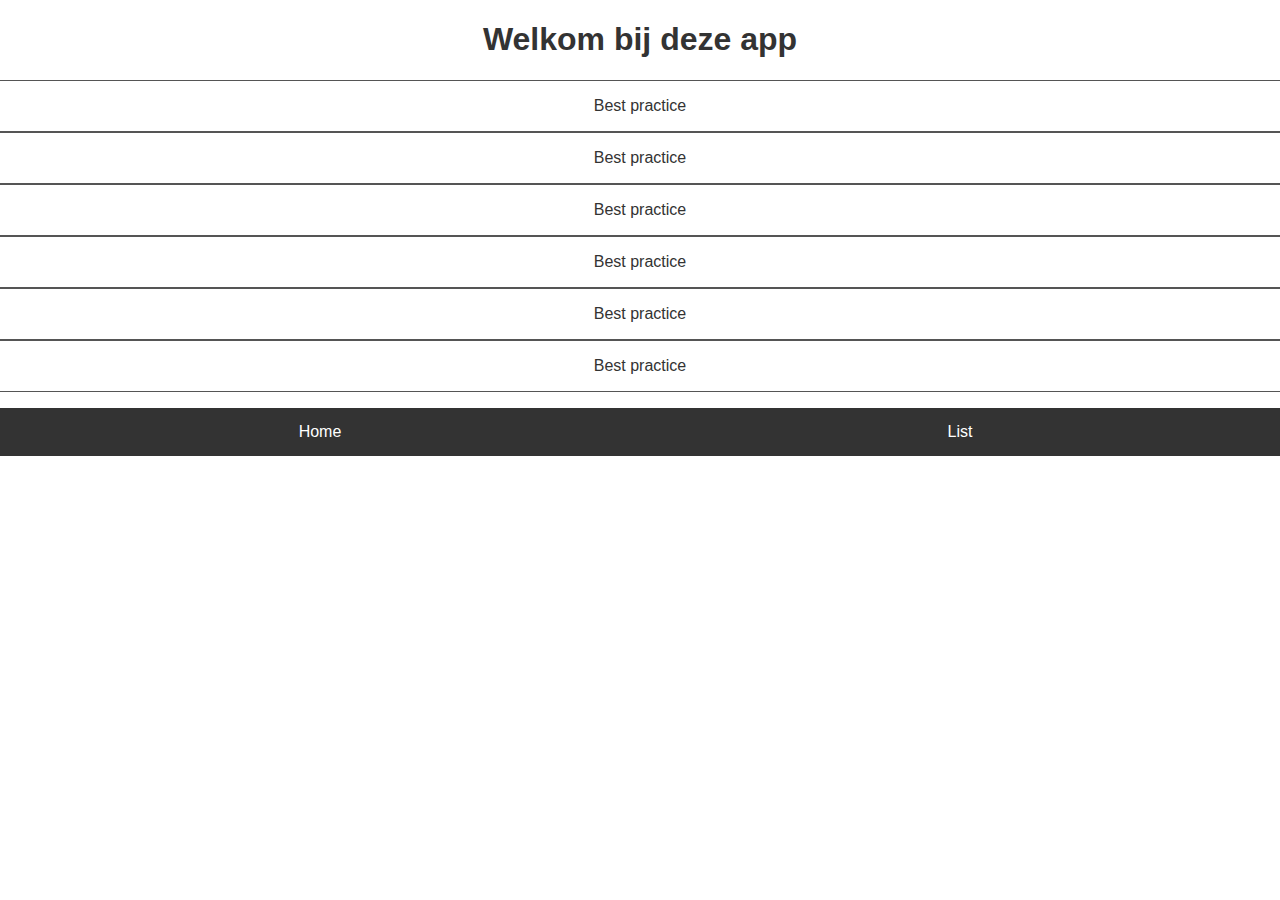
<file: web-app-from-scratch/opdracht5/index.html>
<!DOCTYPE html>
<html lang="">
<head>
    <meta charset="UTF-8">
    <meta name="viewport" content="width=device-width, initial-scale=1.0">
    <link rel="stylesheet" type="text/css" href="style.css">
    <title>My first app</title>
</head>

<body>

    <section id="home" class="content">
        <h1>Welkom bij deze app</h1>
    </section>

    <section id="list" class="content">
        <ul>
            <li>
                Best practice
            </li>
            <li>
                Best practice
            </li>
            <li>
                Best practice
            </li>
            <li>
                Best practice
            </li>
            <li>
                Best practice
            </li>
            <li>
                Best practice
            </li>
        </ul>
    </section>
    <section>
        <nav>
            <ul>
                <li>
                    <a href="#home">Home</a>
                </li>
                <li>
                    <a href="#list">List</a>
                </li>
            </ul>
        </nav>
    </section>
    <script src="app.js"></script>
</body>
</html>
</file>
<file: web-app-from-scratch/week2/index.html>
<!DOCTYPE html>
<html lang="">
<head>
    <meta charset="UTF-8">
    <meta name="viewport" content="width=device-width, initial-scale=1.0">
    <link rel="stylesheet" href="style.css">
    <title>My first app</title>
</head>

<body>

	<header>
        <nav>
            <ul>
                <li>
                    <a href="#home">Home</a>
                </li>
                <li>
                    <a href="#list">List</a>
                </li>
            </ul>
        </nav>
    </header>
    
    <section id="loader">
        <img src="img/loader.gif">
    </section>
	
    <section id="home" class="content none">
        <h1>Welkom bij deze app</h1>
    </section>

    <section id="list" class="content list-container none">
        <a id="hyper" data-bind="link">
            <article>
                <h1 data-bind="name"></h1>
                <span data-bind="id"></span>
            </article>
        </a>
    </section>
    
    <section id="detail" class="content none">
        <h1 data-bind="stationname"></h1>
        <div data-bind="stationtemp"></div>
    
    </section>
    <script src="js/hammer.js"></script>
	<script src="js/microajax.minified.js"></script>
    <script src="js/routie.js"></script>
    <script src="js/transparency.min.js"></script>
    <script src="js/app.js"></script>
</body>
</html>
</file>
<file: css-to-the-rescue/week1/style.css>
@font-face {
    font-family: Ampersand;
    src: local('Baskerville'),
         local('Goudy Old Style'),
         local('Palatino'),
         local('Book Antiqua');
    unicode-range: U+26;
}

body {
    display: -webkit-box;
    display: -webkit-flex;
    display: -ms-flexbox;
    display: flex;
    margin: 0px;
    -webkit-flex-wrap: wrap;
        -ms-flex-wrap: wrap;
            flex-wrap: wrap;
    background: #D7DBD7;
    font-family: sans-serif;
}


/* Header */

body > header {
    -webkit-box-ordinal-group: -1;
    -webkit-order: -2;
        -ms-flex-order: -2;
            order: -2;
    background: #333;
    width: 20%;
    color: white;
}



body > header > h1 {
    text-align: center;
    color: white;
    font-family: Ampersand;
}

body > header > p {
    text-align: center;
}

body > header > figure > img {
    border-radius: 50%;
    max-width: 100%;
}

body > header > nav {
    display: block;
    width: 100%;
}

body > header > nav > ul {
    display: -webkit-box;
    display: -webkit-flex;
    display: -ms-flexbox;
    display: flex;
    -webkit-flex-wrap: wrap;
        -ms-flex-wrap: wrap;
            flex-wrap: wrap;
    
    -webkit-box-orient: vertical;
    -webkit-box-direction: normal;
    -webkit-flex-direction: column;
        -ms-flex-direction: column;
            flex-direction: column;
    padding: 0;
}

body > header > nav > ul > li{
    list-style: none;
}

body > header > nav > ul > li > a{
    color: #777777;
    text-decoration: none;
    border-top: 1px solid #777777;
    padding: 1em;
    display: block;
    text-align: center;
}

body header nav ul li svg{
    width: 20px;
    height: 20px;
    margin-top: 1px;
}

/* Main */

body > main {
    padding: 2em;
    -webkit-box-ordinal-group:0;
    -webkit-order:-1;
        -ms-flex-order:-1;
            order:-1;
    width: 70%;
}

main > article {
    margin: 3em 0px;
    background: white;
    padding: 0.1em 1em;
    width: 100%;
}

main > article > header > h1 {
    font-size: 3em;
    margin: 0.2em 0em;
}

main > article > header > h1 > span {
    font-size: 0.4em;
}

#photo-albums {
    display: -webkit-box;
    display: -webkit-flex;
    display: -ms-flexbox;
    display: flex;
    -webkit-flex-wrap: wrap;
        -ms-flex-wrap: wrap;
            flex-wrap: wrap;
    -webkit-justify-content: space-around;
        -ms-flex-pack: distribute;
            justify-content: space-around;
    -webkit-box-ordinal-group: 3;
    -webkit-order: 2;
        -ms-flex-order: 2;
            order: 2;
}

#profile-picture:target {
	display: block;
}

#profile-picture {
	position: absolute;
	top: 10%;
	background: white;
	border: 1px solid #333;
	display: none;
	text-align: center;
	width: 80vh;
	left: 0px;
	right: 0px;
	margin-left: auto;
	margin-right: auto;
	box-shadow: 0 0 0 999px rgba(0,0,0,.8);
}

#profile-picture > [role="button"]{
	background: #333;
	padding:  2px 20px;
	border-radius: 1em;
	color: white;
	margin-bottom: 3em;;
}

#profile-picture img {
	max-width: 10em;
	border-radius: 50%;
}

.filter-effects {
	display: flex;
	flex-wrap: wrap;
	justify-content: center
}

.filter-effects header {
	align-self: center;
}

#photo-albums header {
    width: 100%;
}

#photo-albums > figure {
    margin: 0px;
    padding: 0px;
    -webkit-box-align: center;
    -webkit-align-items: center;
        -ms-flex-align: center;
                -ms-grid-row-align: center;
            align-items: center;
}

#photo-albums > figure img {
    max-width: 18em;
    -webkit-box-ordinal-group: 2;
    -webkit-order: 1;
        -ms-flex-order: 1;
            order: 1;
}

#photo-albums > figure svg {
    width: 1em;
    height: 1em;
}

body > footer {
    background: #333;
    display: -webkit-box;
    display: -webkit-flex;
    display: -ms-flexbox;
    display: flex;
    -webkit-justify-content: space-around;
        -ms-flex-pack: distribute;
            justify-content: space-around;
    color: #777;
    width: 100%;
    text-decoration: none;
}

body > footer a {
    text-decoration: none;
    color: #777;
}

body ul {
    list-style: none;
}


@media screen and (max-width: 960px) {
    body > header {
        width: 100%;
    }
    
    body > header > figure > img {
        border-radius: 50%;
        display: block;
        margin: 0 auto;
        width: 5em;
    }
    
    body > header > nav > ul {
    -webkit-box-orient: horizontal;
    -webkit-box-direction: normal;
    -webkit-flex-direction: row;
        -ms-flex-direction: row;
            flex-direction: row;
        margin: 0 auto;
        display: block;
    }
    
    body > main {
        width: 100%;
        padding: 0px;
    }
    
    main > article {
        width: auto;
    }
    
    
    body > footer {
    -webkit-flex-wrap: wrap;
        -ms-flex-wrap: wrap;
            flex-wrap: wrap;
    }
}

@media screen and (max-width: 550px) {
    
    body > footer {
        display: block;
        text-align: center;
    }
    
}
</file>
<file: css-to-the-rescue/week2/style.css>
@font-face {
    font-family: Ampersand;
    src: local('Baskerville'),
         local('Goudy Old Style'),
         local('Palatino'),
         local('Book Antiqua');
    unicode-range: U+26;
}

body {
    display: -webkit-box;
    display: -webkit-flex;
    display: -ms-flexbox;
    display: flex;
    margin: 0;
    -webkit-flex-wrap: wrap;
        -ms-flex-wrap: wrap;
            flex-wrap: wrap;
    background: #D7DBD7;
    font-family: sans-serif;
}


/* Header */

body > header {
    -webkit-box-ordinal-group: -1;
    -webkit-order: -2;
        -ms-flex-order: -2;
            order: -2;
    background: #333;
    width: 20%;
    color: white;
}



body > header > h1 {
    text-align: center;
    color: white;
    font-family: Ampersand;
}

body > header > p {
    text-align: center;
}

body > header > figure > img {
    border-radius: 50%;
    max-width: 100%;
}

body > header > nav {
    display: block;
    width: 100%;
}

body > header > nav > ul {
    display: -webkit-box;
    display: -webkit-flex;
    display: -ms-flexbox;
    display: flex;
    -webkit-flex-wrap: wrap;
        -ms-flex-wrap: wrap;
            flex-wrap: wrap;
    
    -webkit-box-orient: vertical;
    -webkit-box-direction: normal;
    -webkit-flex-direction: column;
        -ms-flex-direction: column;
            flex-direction: column;
    padding: 0;
}

body > header > nav > ul > li{
    list-style: none;
}

body > header > nav > ul > li > a{
    color: #777777;
    text-decoration: none;
    border-top: 1px solid #777777;
    padding: 1em;
    display: block;
    text-align: center;
}

body header nav ul li svg{
    width: 20px;
    height: 20px;
    margin-top: 1px;
}

/* Main */

body > main {
    padding: 2em;
    -webkit-box-ordinal-group:0;
    -webkit-order:-1;
        -ms-flex-order:-1;
            order:-1;
    width: 70%;
}

main > article {
    margin: 3em 0;
    background: white;
    padding: 0.1em 1em;
    max-width: 35em;
}

main > article > header > h1 {
    font-size: 3em;
    margin: 0.2em 0em;
    width: min-content;
}

main > article > header > h1 > span {
    font-size: 0.4em;
}

#password label{
    display: block;
}

#photo-albums {
    display: -webkit-box;
    display: -webkit-flex;
    display: -ms-flexbox;
    display: flex;
    -webkit-flex-wrap: wrap;
        -ms-flex-wrap: wrap;
            flex-wrap: wrap;
    -webkit-justify-content: space-around;
        -ms-flex-pack: distribute;
            justify-content: space-around;
    -webkit-box-ordinal-group: 3;
    -webkit-order: 2;
        -ms-flex-order: 2;
            order: 2;
}

#profile-picture:target {
	display: block;
}

#profile-picture {
	position: absolute;
	top: 10%;
	background: white;
	border: 1px solid #333;
	display: none;
	text-align: center;
	width: 80vh;
	left: 0px;
	right: 0px;
	margin-left: auto;
	margin-right: auto;
	box-shadow: 0 0 0 999px rgba(0,0,0,.8);
}

#profile-picture > [role="button"]{
	background: #333;
	padding:  2px 20px;
	border-radius: 1em;
	color: white;
	margin-bottom: 3em;;
}

#profile-picture img {
	max-width: 4em;
	border-radius: 50%;
}

.filter-effects {
	display: flex;
	flex-wrap: wrap;
	justify-content: center
}

.filter-effects header {
	align-self: center;
}

#photo-albums header {
    width: 100%;
}

#photo-albums > figure {
    margin: 0;
    padding: 0;
    -webkit-box-align: center;
    -webkit-align-items: center;
        -ms-flex-align: center;
                -ms-grid-row-align: center;
            align-items: center;
}

#photo-albums > figure img {
    max-width: 18em;
    -webkit-box-ordinal-group: 2;
    -webkit-order: 1;
        -ms-flex-order: 1;
            order: 1;
}

#photo-albums > figure svg {
    width: 1em;
    height: 1em;
}

body > footer {
    background: #333;
    display: -webkit-box;
    display: -webkit-flex;
    display: -ms-flexbox;
    display: flex;
    -webkit-justify-content: space-around;
        -ms-flex-pack: distribute;
            justify-content: space-around;
    color: #777;
    width: 100%;
    text-decoration: none;
}

body > footer a {
    text-decoration: none;
    color: #777;
}

body ul {
    list-style: none;
}


@media screen and (max-width: 960px) {
    body > header {
        width: 100%;
    }
    
    body > header > figure > img {
        border-radius: 50%;
        display: block;
        margin: 0 auto;
        width: 5em;
    }
    
    body > header > nav > ul {
    -webkit-box-orient: horizontal;
    -webkit-box-direction: normal;
    -webkit-flex-direction: row;
        -ms-flex-direction: row;
            flex-direction: row;
        margin: 0 auto;
        display: block;
    }
    
    body > main {
        width: 100%;
        padding: 0;
    }
    
    main > article {
        width: auto;
    }
    
    
    body > footer {
    -webkit-flex-wrap: wrap;
        -ms-flex-wrap: wrap;
            flex-wrap: wrap;
    }
}

@media screen and (max-width: 550px) {
    
    body > footer {
        display: block;
        text-align: center;
    }
    
}
</file>
<file: css-to-the-rescue/week3/style.css>
@font-face {
    font-family: Ampersand;
    src: local('Baskerville'),
         local('Goudy Old Style'),
         local('Palatino'),
         local('Book Antiqua');
    unicode-range: U+26;
}

body {
    display: -webkit-box;
    display: -webkit-flex;
    display: -ms-flexbox;
    display: flex;
    margin: 0;
    -webkit-flex-wrap: wrap;
        -ms-flex-wrap: wrap;
            flex-wrap: wrap;
    background: #D7DBD7;
    font-family: sans-serif;
    background: hsl(80, 90%, 20%);
    background-image:
    linear-gradient(90deg, #fa3 11px, transparent 0),
    linear-gradient(90deg, #ccc 23px, transparent 0),
    linear-gradient(90deg, #9af 41px, transparent 0);
    background-size: 41px 100%, 61px 100%, 83px 100%;
}


/* Header */

body > header {
    -webkit-box-ordinal-group: -1;
    -webkit-order: -2;
        -ms-flex-order: -2;
            order: -2;
    background: #333;
    width: 20%;
    color: white;
}



body > header > h1 {
    text-align: center;
    color: white;
    font-family: Ampersand;
}

body > header > p {
    text-align: center;
}

body > header > figure > img {
    border-radius: 50%;
    max-width: 100%;
}

body > header > nav {
    display: block;
    width: 100%;
}

body > header > nav > ul {
    display: -webkit-box;
    display: -webkit-flex;
    display: -ms-flexbox;
    display: flex;
    -webkit-flex-wrap: wrap;
        -ms-flex-wrap: wrap;
            flex-wrap: wrap;

    -webkit-box-orient: vertical;
    -webkit-box-direction: normal;
    -webkit-flex-direction: column;
        -ms-flex-direction: column;
            flex-direction: column;
    padding: 0;
}

body > header > nav > ul > li{
    list-style: none;
}

@keyframes lightUp {
  to {color: white;}
}

@keyframes joe{
  to {transform: scale(0.8)}
}

body > header > nav > ul > li > a{
    color: #777777;
    text-decoration: none;
    border-top: 1px solid #777777;
    padding: 1em;
    display: block;
    text-align: center;
    cursor:url(http://www.javascriptkit.com/dhtmltutors/cursor-hand.gif), auto;
}

ul > li > a:hover {
  animation: lightUp 1s forwards;
}

ul > li > a:focus {
  animation: joe 1s forwards;
}

button {
    position: relative;
    /* [rest of styling] */
}

button::before {
    content: '';
    position: absolute;
    top: -10px; right: -10px;
    bottom: -10px; left: -10px;
}

input[type="checkbox"]:active{
    box-shadow: 0 0 .1em .1em #F00;
}

input[type="checkbox"]{

}

input[type="checkbox"]:checked{
  width: 20px;
  height: 20px;
  color: white;
}

body header nav ul li svg{
    width: 20px;
    height: 20px;
    margin-top: 1px;
}

/* Main */

body > main {
    padding: 2em;
    -webkit-box-ordinal-group:0;
    -webkit-order:-1;
        -ms-flex-order:-1;
            order:-1;
    width: 70%;
}

main > article {
    margin: 3em 0;
    background: white;
    padding: 0.1em 1em;
    max-width: 35em;
}

main > article > header > h1 {
    font-size: 3em;
    margin: 0.2em 0em;
    width: min-content;
}

main > article > header > h1 > span {
    font-size: 0.4em;
}

#password label{
    display: block;
}

#photo-albums {
    display: -webkit-box;
    display: -webkit-flex;
    display: -ms-flexbox;
    display: flex;
    -webkit-flex-wrap: wrap;
        -ms-flex-wrap: wrap;
            flex-wrap: wrap;
    -webkit-justify-content: space-around;
        -ms-flex-pack: distribute;
            justify-content: space-around;
    -webkit-box-ordinal-group: 3;
    -webkit-order: 2;
        -ms-flex-order: 2;
            order: 2;
}

#profile-picture:target {
	display: block;
}

#profile-picture {
	position: absolute;
	top: 10%;
	background: white;
	border: 1px solid #333;
	display: none;
	text-align: center;
	width: 80vh;
	left: 0px;
	right: 0px;
	margin-left: auto;
	margin-right: auto;
	box-shadow: 0 0 0 999px rgba(0,0,0,.8);
}

#profile-picture > [role="button"]{
	background: #333;
	padding:  2px 20px;
	border-radius: 1em;
	color: white;
	margin-bottom: 3em;;
}

#profile-picture img {
	max-width: 4em;
	border-radius: 50%;
}

.filter-effects {
	display: flex;
	flex-wrap: wrap;
	justify-content: center
}

.filter-effects header {
	align-self: center;
}

#photo-albums header {
    width: 100%;
}

#photo-albums > figure {
    margin: 0;
    padding: 0;
    -webkit-box-align: center;
    -webkit-align-items: center;
        -ms-flex-align: center;
                -ms-grid-row-align: center;
            align-items: center;
}

#photo-albums > figure img {
    max-width: 18em;
    -webkit-box-ordinal-group: 2;
    -webkit-order: 1;
        -ms-flex-order: 1;
            order: 1;
}

@keyframes loader {
    to { background-position: -800px 0; }
}

.loader {
    width: 100px; height: 100px;
    background: url(images/loader.png) 0 0;
    animation: loader 1s infinite steps(8);
    /* Hide text */
    text-indent: 200%;
    white-space: nowrap;
    overflow: hidden;
}

#photo-albums > figure svg {
    width: 1em;
    height: 1em;
}

body > footer {
    background: #333;
    display: -webkit-box;
    display: -webkit-flex;
    display: -ms-flexbox;
    display: flex;
    -webkit-justify-content: space-around;
        -ms-flex-pack: distribute;
            justify-content: space-around;
    color: #777;
    width: 100%;
    text-decoration: none;
}

body > footer a {
    text-decoration: none;
    color: #777;
}

body ul {
    list-style: none;
}


@media screen and (max-width: 960px) {
    body > header {
        width: 100%;
    }

    body > header > figure > img {
        border-radius: 50%;
        display: block;
        margin: 0 auto;
        width: 5em;
    }

    body > header > nav > ul {
    -webkit-box-orient: horizontal;
    -webkit-box-direction: normal;
    -webkit-flex-direction: row;
        -ms-flex-direction: row;
            flex-direction: row;
        margin: 0 auto;
        display: block;
    }

    body > main {
        width: 100%;
        padding: 0;
    }

    main > article {
        width: auto;
    }


    body > footer {
    -webkit-flex-wrap: wrap;
        -ms-flex-wrap: wrap;
            flex-wrap: wrap;
    }
}

@media screen and (max-width: 550px) {

    body > footer {
        display: block;
        text-align: center;
    }

}
</file>
<file: web-app-from-scratch/opdracht5/style.css>
body {
    margin: 0;
}

.none {
    display: none;
}

#home h1 {
    color: #333;
    text-align: center;
    font-family: sans-serif;
}

#list ul {
    list-style: none;
    padding: 0px
}

#list ul li {
    text-align: center;
    padding: 1em;
    border-top: 1px solid #555;
    border-bottom: 1px solid #555;
    color: #333;
    font-family: sans-serif;
}

nav ul {
    padding: 0px;
    list-style: none;
    display: flex;
    justify-content: space-around;
    align-items: center;
    height: 3em;
    background: #333;
}

nav li {
    width: 100%;
    text-align: center;
}

nav a {
    color: white;
    text-decoration: none;
    font-family: sans-serif;
}
</file>
<file: web-app-from-scratch/week2/style.css>
body {
    margin: 0;
}

.none {
    display: none !important;
}

#home h1 {
    color: #333;
    text-align: center;
    font-family: sans-serif;
}

#list ul {
    list-style: none;
    padding: 0px
}

#list {
    transition: sectionUp 3s;
}

#list ul li {
    text-align: center;
    padding: 1em;
    border-top: 1px solid #555;
    border-bottom: 1px solid #555;
    color: #333;
    font-family: sans-serif;
}

nav ul {
    padding: 0px;
    list-style: none;
    display: flex;
    justify-content: space-around;
    align-items: center;
    height: 3em;
    background: #333;
}

nav li {
    width: 100%;
    text-align: center;
}

nav a {
    color: white;
    text-decoration: none;
    font-family: sans-serif;
}

#list {
    display: flex;
    flex-wrap: wrap;
    justify-content: space-around;
    align-content: space-around;
	animation: scaleIn 1s;
}

#list > a> article {
    width: 20em;
    height: 10em;
    background-color: #333;
    margin: 1em;
    padding: 1em;
    text-align: center;
    color: white;
}

#detail {
	animation: scaleIn 1s;
}

#loader {
    display: none;
    transition: sectionUp 1s;
}

@keyframes scaleIn{
    from {transform: scale(0)}
    to {transform: scale(1)}
}
</file>
